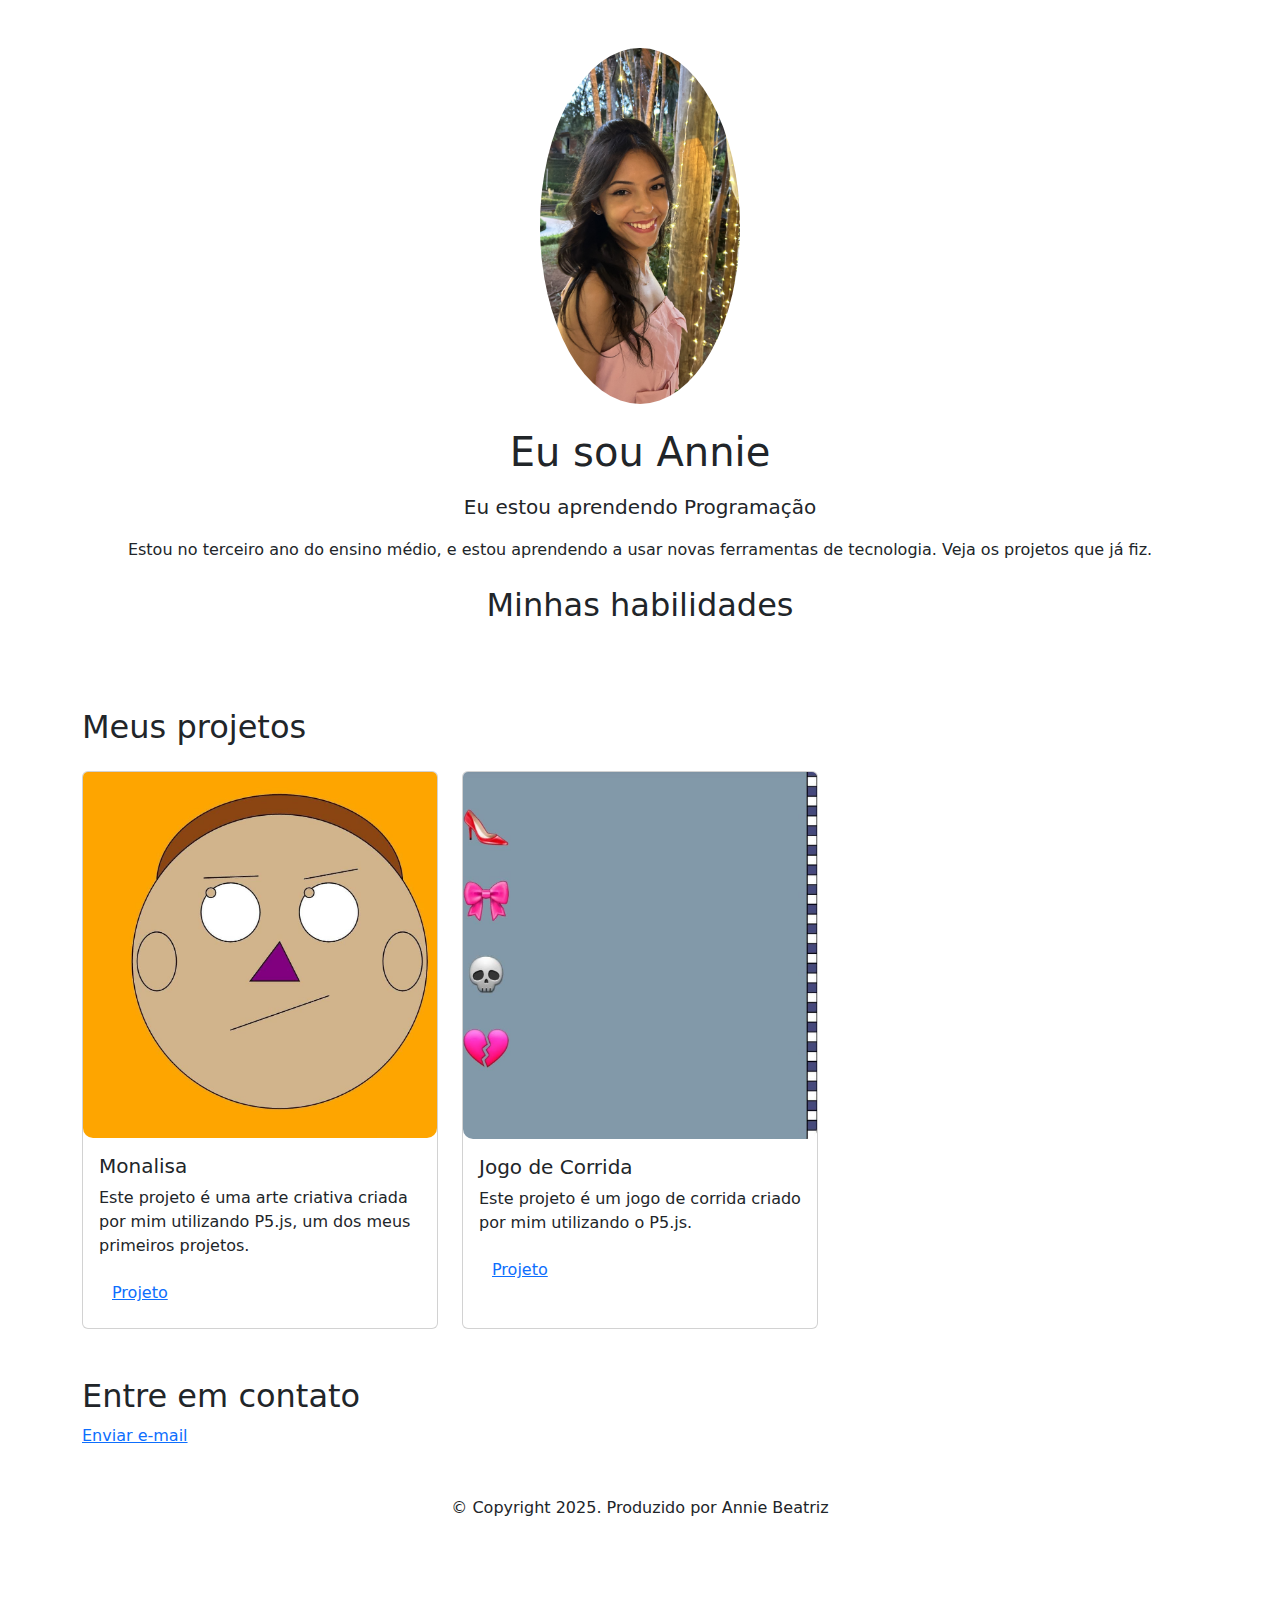
<file: imgannie/index.html>
<!DOCTYPE html>
<html lang="pt-br">
<head>
  <meta charset="UTF-8" />
  <meta name="viewport" content="width=device-width, initial-scale=1.0" />
  <title>Meu portfólio - Sobre a Annie</title>

  <!-- Bootstrap CSS -->
  <link
    href="https://cdn.jsdelivr.net/npm/bootstrap@5.3.7/dist/css/bootstrap.min.css"
    rel="stylesheet"
    crossorigin="anonymous"
  />

  <!-- CSS personalizado -->
  <link rel="stylesheet" href="style.css" />
</head>
<body>
  <header class="container mt-5 text-center">
    <img
      src="img/ab.jpeg"
      alt="Foto de Annie"
      class="img-fluid rounded-circle mb-4"
      style="max-width: 200px;"
    />
    <h1 class="mb-3">Eu sou Annie</h1>
    <p class="lead">Eu estou aprendendo Programação</p>
    <p>
      Estou no terceiro ano do ensino médio, e estou aprendendo a usar novas
      ferramentas de tecnologia. Veja os projetos que já fiz.
    </p>

    <h2 class="mt-4 mb-3">Minhas habilidades</h2>
    <div class="d-flex justify-content-center gap-2 flex-wrap">
      <span class="badge badge-html">HTML</span>
      <span class="badge badge-css">CSS</span>
      <span class="badge badge-js">JavaScript</span>
      <span class="badge badge-scratch">Scratch</span>
    </div>
  </header>

  <main class="container mt-5">
    <h2 class="mb-4">Meus projetos</h2>
    <div class="row g-4">

      <!-- Projeto 1 -->
      <div class="col-md-6 col-lg-4">
        <div class="card h-100">
          <img src="img/projeto01.jpeg" class="card-img-top" alt="imagem monalisa">
          <div class="card-body">
            <h5 class="card-title">Monalisa</h5>
            <p class="card-text">Este projeto é uma arte criativa criada por mim utilizando P5.js, um dos meus primeiros projetos.</p>
            <button type="button" data-bs-toggle="modal" data-bs-target="#modal1" class="btn btn-link">Projeto</button>
          </div>
        </div>
      </div>

      <!-- Projeto 2 -->
      <div class="col-md-6 col-lg-4">
        <div class="card h-100">
          <img src="img/projeto02.jpeg" class="card-img-top" alt="imagem jogo de corrida">
          <div class="card-body">
            <h5 class="card-title">Jogo de Corrida</h5>
            <p class="card-text">Este projeto é um jogo de corrida criado por mim utilizando o P5.js.</p>
            <button type="button" data-bs-toggle="modal" data-bs-target="#modal2" class="btn btn-link">Projeto</button>
          </div>
        </div>
      </div>

    </div>
  </main>

  <!-- Modal Projeto 1 -->
  <div class="modal" id="modal1" tabindex="-1">
    <div class="modal-dialog">
      <div class="modal-content">
        <div class="modal-header">
          <h5 class="modal-title">Uma página personalizada</h5>
          <button type="button" class="btn-close" data-bs-dismiss="modal" aria-label="Fechar"></button>
        </div>
        <div class="modal-body">
          <p>Este projeto é uma arte criada por mim utilizando P5.js, um dos meus primeiros projetos.</p>
        </div>
        <div class="modal-footer">
          <a href="#">Ver código do projeto</a>
        </div>
      </div>
    </div>
  </div>

  <!-- Modal Projeto 2 -->
  <div class="modal" id="modal2" tabindex="-1">
    <div class="modal-dialog">
      <div class="modal-content">
        <div class="modal-header">
          <h5 class="modal-title">Jogo de Corrida</h5>
          <button type="button" class="btn-close" data-bs-dismiss="modal" aria-label="Fechar"></button>
        </div>
        <div class="modal-body">
          <p>Esse projeto foi desenvolvido durante as aulas da Alura com P5.js. É um jogo de corrida onde o jogador controla um carro desviando de obstáculos enquanto ganha pontos.</p>
          <p>O objetivo era praticar lógica de programação, controle de sprites, colisões e som. Também aprendi a estruturar e organizar melhor o código com funções separadas para cada parte do jogo.</p>
        </div>
        <div class="modal-footer">
          <a href="#">Ver código do projeto</a>
        </div>
      </div>
    </div>
  </div>

  <footer class="container py-5">
    <h2>Entre em contato</h2>
    <div>
      <a href="mailto:hannahdk77@gmail.com">Enviar e-mail</a>
    </div>
    <p class="my-5 text-center">© Copyright 2025. Produzido por Annie Beatriz</p>
  </footer>

  <!-- Bootstrap JS -->
  <script
    src="https://cdn.jsdelivr.net/npm/bootstrap@5.3.7/dist/js/bootstrap.bundle.min.js"
    crossorigin="anonymous"
  ></script>
</body>
</html>
</file>
<file: imgannie/style.css>
img {
  width: 200px;        /* ou ajuste conforme o necessário */
  height: auto;        /* mantém a proporção */
  display: block;      /* evita espaços indesejados */
  margin: 0 auto;      /* centraliza */
 border-radius: 10px; /* opcional: bordas arredondadas */
}
</file>
